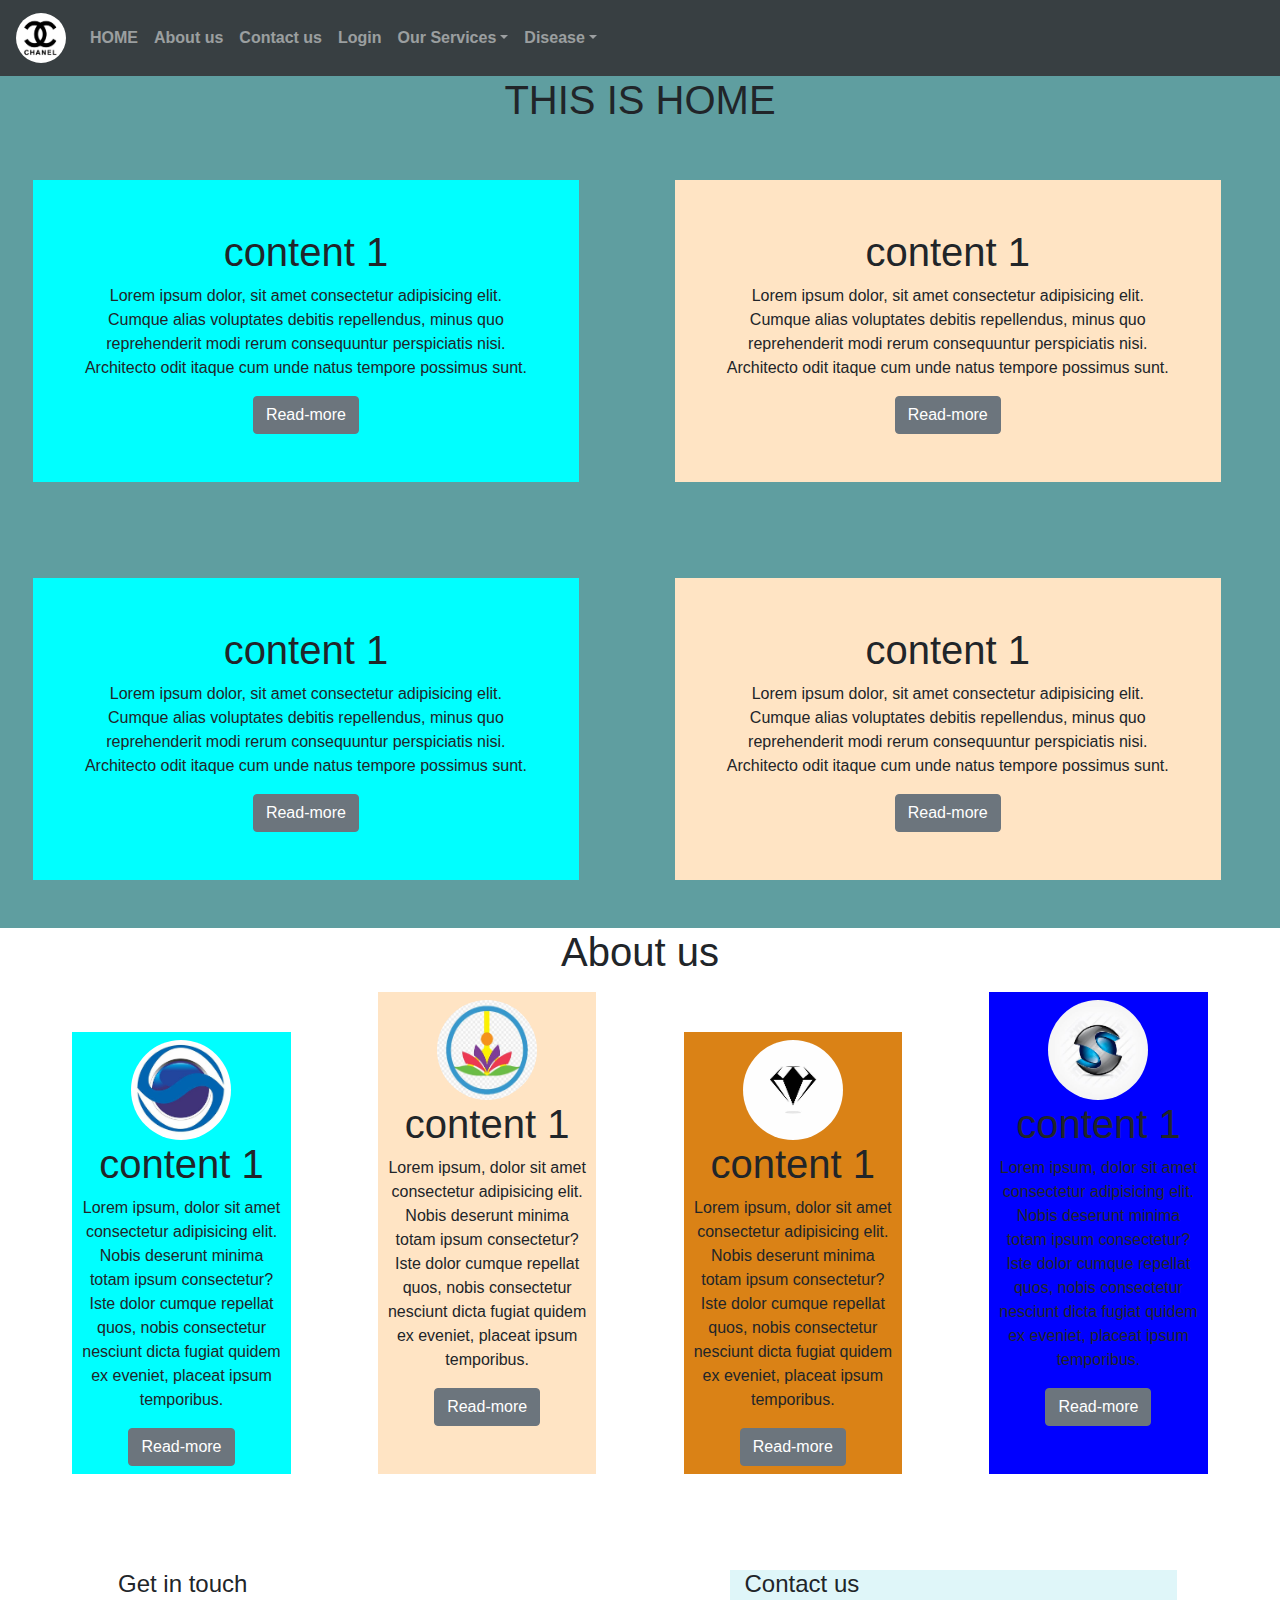
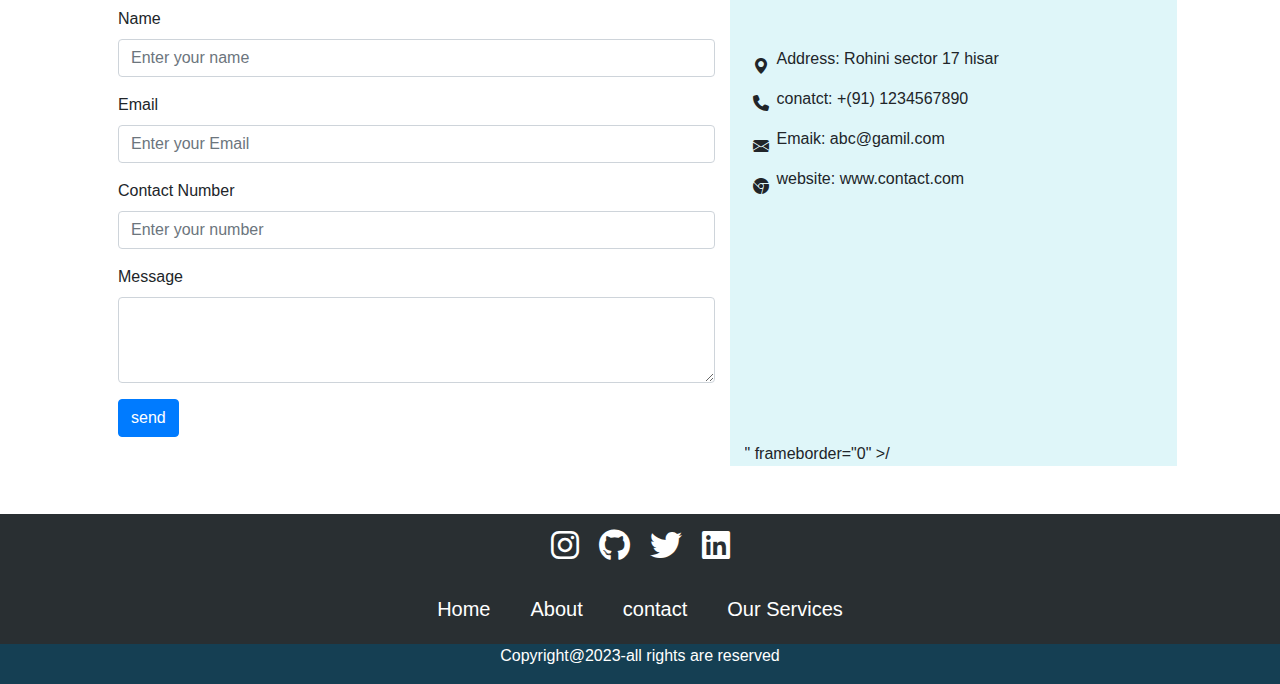
<file: index.html>
<!doctype html>
<html lang="en">
  <head>
    <!-- Required meta tags -->
    <meta charset="utf-8">
    <meta name="viewport" content="width=device-width, initial-scale=1, shrink-to-fit=no">

    <!-- Bootstrap CSS -->
    <link rel="stylesheet" href="https://cdn.jsdelivr.net/npm/bootstrap@4.3.1/dist/css/bootstrap.min.css" integrity="sha384-ggOyR0iXCbMQv3Xipma34MD+dH/1fQ784/j6cY/iJTQUOhcWr7x9JvoRxT2MZw1T" crossorigin="anonymous">
    <link rel="stylesheet" href="style.css">
    <link rel="stylesheet" href="https://cdnjs.cloudflare.com/ajax/libs/font-awesome/6.2.1/css/all.min.css">
    <!--Bootsrap icons-->
<link rel="stylesheet" href="https://cdn.jsdelivr.net/npm/bootstrap-icons@1.10.3/font/bootstrap-icons.css">  
    <title>Our website</title>
  </head>
  <body>
    <header>
     
      <div id="botttomheader">
        <div class="container-fluid">
          <nav class="navbar navbar-dark  navbar-expand-lg mybg ">
            <a href="" class="navbar-brand">
              <img src="images/logo.jpg " height="50px" width="50px" class="my-img"alt="logo">
            </a>
            <button data-toggle="collapse" data-target="#navbarToggler"  class="navbar-toggler"  type="button">
              <span class="navbar-toggler-icon">
                 
              </span>
            </button>
            <div class="collapse navbar-collapse" id="navbarToggler">
          

            <ul class="navbar-nav">
              <li class="nav-item ">
                <a href="home/index.html" class="nav-link">HOME</a>
              </li>
              <li class="nav-item ">
                <a href="aboutus/index.html" class="nav-link">About us</a>
              </li>
             
               <li class="nav-item">
                <a href="contactus/index.html" class="nav-link">Contact us</a>
              </li>
              <li class="nav-item">
                <a href="login/index.html" class="nav-link">Login</a>
              </li>
              <li class="nav-item dropdown">
                <a  data-toggle= "dropdown"  href="" class="nav-link dropdown-toggle" role="button">Our Services</a>
                <div class="dropdown-menu">
                  <a class="dropdown-item" href="">HTML</a>
                  <a class="dropdown-item" href="">CSS</a>
                  <a class="dropdown-item" href="">JS</a>
                  <a class="dropdown-item" href="">Bootstrap</a>
                  <a class="dropdown-item" href="">WEB DEVELOPMENT</a>
                  <div class="dropdown-divider"></div>
                  <a class="dropdown-item" href="">C++(DSA)</a>
                  <a class="dropdown-item" href="">C(basic)</a>
                  <a class="dropdown-item" href="">Python(basic)</a>
                  <div class="dropdown-divider"></div>
                  <a class="dropdown-item" href="">Github</a>
                  <a class="dropdown-item" href="">vscode</a>
                  <a class="dropdown-item" href="">canva</a>
                </div>
              </li>
              <li class="nav-item dropdown">
                <a  data-toggle= "dropdown"  href="" class="nav-link dropdown-toggle" role="button">Disease</a>
                <div class="dropdown-menu">
                  <a class="dropdown-item" href="">HTML</a>
                  <a class="dropdown-item" href="">CSS</a>
                  <a class="dropdown-item" href="">JS</a>
                  <a class="dropdown-item" href="">Bootstrap</a>
                  <a class="dropdown-item" href="">WEB DEVELOPMENT</a>
                  <div class="dropdown-divider"></div>
                  <a class="dropdown-item" href="">C++(DSA)</a>
                  <a class="dropdown-item" href="">C(basic)</a>
                  <a class="dropdown-item" href="">Python(basic)</a>
                  <div class="dropdown-divider"></div>
                  <a class="dropdown-item" href="">Github</a>
                  <a class="dropdown-item" href="">vscode</a>
                  <a class="dropdown-item" href="">canva</a>
                </div>
              </li>
            </ul>
          </div>
          </nav>
        </div>
      </div>
    </header>
    <section class="home">
        <h1 class="top-content">THIS IS HOME</h1>
       </div>
      <div class="row">
        <div class="col-md-5 bg1  m-5 mb-5 p-5 text-center">
        <h1 class="heading">content 1</h1>
        <p class="para">Lorem ipsum dolor, sit amet consectetur adipisicing elit. Cumque alias voluptates debitis repellendus, minus quo reprehenderit modi rerum consequuntur perspiciatis nisi. Architecto odit itaque cum unde natus tempore possimus sunt.</p>
        <button type="button" class="btn btn-secondary">Read-more</button>
  
      </div>
        <div class="col-md-5 bg2 m-5 mb-5 p-5 text-center">
          <h1 class="heading">content 1</h1>
          <p  class="para">Lorem ipsum dolor, sit amet consectetur adipisicing elit. Cumque alias voluptates debitis repellendus, minus quo reprehenderit modi rerum consequuntur perspiciatis nisi. Architecto odit itaque cum unde natus tempore possimus sunt.</p>
          <button type="button" class="btn btn-secondary">Read-more</button>

        </div>
        </div>
       <!-- <div  class="col-lg-4 bg3 mb-5">  <h1>content 1</h1>
          <p class="para">Lorem ipsum dolor, sit amet consectetur adipisicing elit. Cumque alias voluptates debitis repellendus, minus quo reprehenderit modi rerum consequuntur perspiciatis nisi. Architecto odit itaque cum unde natus tempore possimus sunt.</p>
          </div></div>
          -->

      </div>
      <div class="row">
        <div class="col-md-5 bg1  m-5 mb-5 p-5 text-center">
        <h1 class="heading">content 1</h1>
        <p class="para">Lorem ipsum dolor, sit amet consectetur adipisicing elit. Cumque alias voluptates debitis repellendus, minus quo reprehenderit modi rerum consequuntur perspiciatis nisi. Architecto odit itaque cum unde natus tempore possimus sunt.</p>
        <button type="button" class="btn btn-secondary">Read-more</button>
 
      </div>
        <div class="col-md-5 bg2 m-5 mb-5 text-center p-5">
          <h1 class="heading">content 1</h1>
          <p  class="para">Lorem ipsum dolor, sit amet consectetur adipisicing elit. Cumque alias voluptates debitis repellendus, minus quo reprehenderit modi rerum consequuntur perspiciatis nisi. Architecto odit itaque cum unde natus tempore possimus sunt.</p>
          <button type="button" class="btn btn-secondary">Read-more</button>
 
        </div>
        </div>
    </section>
    <section class="aboutus">
      <h1 class="abtheading">About us</h1>
      <div class="row">
          <div class="col-lg-2 p-2 text-center mb-5 ml-auto mr-auto mt-lg-5 mt-2 bg1 ">
            <img class="logo1" src="images/logo1.jpg" alt="">
             <h1 class="heading">content 1</h1>
               <p class="para">Lorem ipsum, dolor sit amet consectetur adipisicing elit. Nobis deserunt minima totam ipsum consectetur? Iste dolor cumque repellat quos, nobis consectetur nesciunt dicta fugiat quidem ex eveniet, placeat ipsum temporibus.</p>
               <button type="button" class="btn btn-secondary">Read-more</button>

              </div>
          <div class="col-lg-2 p-2 text-center mb-5 mr-auto mt-2 bg2 ">
            <img class="logo2" src="images/logo2.jpg" alt="">
            <h1 class="heading">content 1</h1>
            <p class="para">Lorem ipsum, dolor sit amet consectetur adipisicing elit. Nobis deserunt minima totam ipsum consectetur? Iste dolor cumque repellat quos, nobis consectetur nesciunt dicta fugiat quidem ex eveniet, placeat ipsum temporibus.</p>
            <button type="button" class="btn btn-secondary">Read-more</button>

          </div>
          <div class="col-lg-2 p-2 text-center mb-5  mr-auto mt-lg-5 mt-2 bg3 ">
            <img class="logo3" src="images/logo3.jpg" alt="">
            <h1 class="heading">content 1</h1>
            <p class="para">Lorem ipsum, dolor sit amet consectetur adipisicing elit. Nobis deserunt minima totam ipsum consectetur? Iste dolor cumque repellat quos, nobis consectetur nesciunt dicta fugiat quidem ex eveniet, placeat ipsum temporibus.</p>
            <button type="button" class="btn btn-secondary">Read-more</button>

          </div>
          <div class="col-lg-2 p-2  text-center mb-5 mr-auto mt-2 bg4 "> 
            <img class="logo4" src="images/logo4.jpg" alt=""><h1 class="heading">content 1</h1>
            <p class="para" >Lorem ipsum, dolor sit amet consectetur adipisicing elit. Nobis deserunt minima totam ipsum consectetur? Iste dolor cumque repellat quos, nobis consectetur nesciunt dicta fugiat quidem ex eveniet, placeat ipsum temporibus.</p>
            <button type="button" class="btn btn-secondary">Read-more</button>

          </div>
  
      </div>
  </section>
  <section class="login">

  </section>
  <div class="container contact p-5">
    <div class="row">
        <div class="col-md-7">
            <h4>Get in touch</h4>
            <div class="mb-3">
                <label for="exampleFormControlInput1" class="form-label">Name</label>
                <input type="text" class="form-control" id="exampleFormControlInput1" placeholder="Enter your name">
              </div>

              <div class="mb-3">
                <label for="exampleFormControlInput1" class="form-label">Email</label>
                <input type="email" class="form-control" id="exampleFormControlInput1" placeholder="Enter your Email">
              </div>

              <div class="mb-3">
                <label for="exampleFormControlInput1" class="form-label">Contact Number</label>
                <input type="number" class="form-control" id="exampleFormControlInput1" placeholder="Enter your number">
              </div>

     
              <div class="mb-3">
                <label for="exampleFormControlTextarea1" class="form-label">Message</label>
                <textarea class="form-control" id="exampleFormControlTextarea1" rows="3"></textarea>
              </div> 
              <button class="btn btn-primary">send</button>
        </div>
        <div class="col-md-5" style="background-color: rgb(223, 246, 249);">
            <h4>Contact us</h4>
            <div class="mt-5">
                
                <div class="d-flex">
                    <i class="bi bi-geo-alt-fill p-2"></i>
                     <p>Address: Rohini sector 17  hisar</p>
                     
                </div>
                <div class="d-flex">
                    <i class="fa-solid fa-phone p-2"></i>
                     <p>conatct: +(91) 1234567890</p>

                </div>
                <div class="d-flex">
                    <i class="bi bi-envelope-fill p-2"></i>
                     <p>Emaik: abc@gamil.com</p>
                     
                </div>
                <div class="d-flex">
                    <i class="bi bi-browser-chrome p-2"></i>
                     <p>website: www.contact.com</p>
                     
                </div>
                <div class="embed-responsive embed-responsive-16by9">
                    <iframe  class="embed-responsive-item"src="https://www.google.com/maps/embed?pb=!1m18!1m12!1m3!1d13970.463586509028!2d75.60112953091384!3d28.909760066945914!2m3!1f0!2f0!3f0!3m2!1i1024!2i768!4f13.1!3m3!1m2!1s0x3913b154c63e9f61%3A0xe22f3f8492cb7462!2sSiwani%2C%20Haryana%20127046!5e0!3m2!1sen!2sin!4v1675490617007!5m2!1sen!2sin" width="400" height="300" style="border:0;" allowfullscreen="" loading="lazy" referrerpolicy="no-referrer-when-downgrade"></iframe>"  frameborder="0" ></iframe>/
                </div>

            </div>
        </div>
    </div>
</div>
    <footer class="full-footer" >
    <div class="container-fluid  top-footer" >
        <div class="row pl-lg-3 pr-lg-3 social">
           <a class="myclass" class="p-2" href=""><i class="fa-brands fa-2x fa-instagram"></i></a> 
           <a class="myclass" class="p-2" href=""><i class="fa-brands fa-2x fa-github"></i></a>
           <a  class="myclass" class="p-2" href=""><i class="fa-brands fa-2x fa-twitter"></i></a>
           <a class="myclass" class="p-2"  href=""><i class="fa-brands fa-2x fa-linkedin"></i></a>
        </div>
        <div class="row pl-lg-3 pr-lg-3 bottom-link">
         <a href="">Home</a>
         <a href="">About</a>
         <a href="">contact</a>
         <a href="">Our Services</a>
        </div>
     </div>
  
    <div class="container-fluid  bottom-footer">
      <div class="row">
        <div class="col-12">
          <p>Copyright@2023-all rights are reserved</p>
        </div>
      </div>
    </div>
    </footer>

    <!-- Optional JavaScript -->
    <!-- jQuery first, then Popper.js, then Bootstrap JS -->
    <script src="https://code.jquery.com/jquery-3.3.1.slim.min.js" integrity="sha384-q8i/X+965DzO0rT7abK41JStQIAqVgRVzpbzo5smXKp4YfRvH+8abtTE1Pi6jizo" crossorigin="anonymous"></script>
    <script src="https://cdn.jsdelivr.net/npm/popper.js@1.14.7/dist/umd/popper.min.js" integrity="sha384-UO2eT0CpHqdSJQ6hJty5KVphtPhzWj9WO1clHTMGa3JDZwrnQq4sF86dIHNDz0W1" crossorigin="anonymous"></script>
    <script src="https://cdn.jsdelivr.net/npm/bootstrap@4.3.1/dist/js/bootstrap.min.js" integrity="sha384-JjSmVgyd0p3pXB1rRibZUAYoIIy6OrQ6VrjIEaFf/nJGzIxFDsf4x0xIM+B07jRM" crossorigin="anonymous"></script>
</html>
</file>
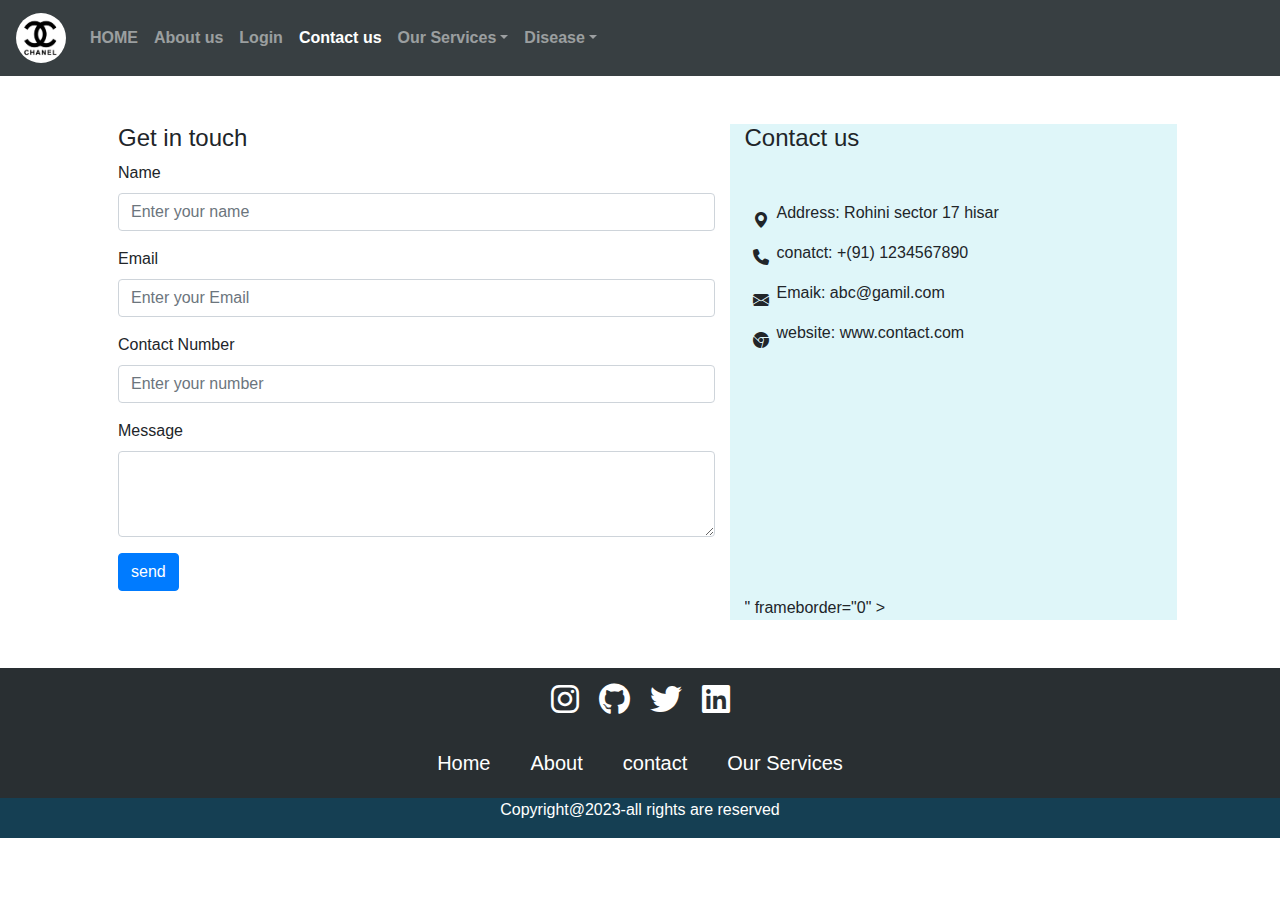
<file: contactus/index.html>
<!doctype html>
<html lang="en">
  <head>
    <!-- Required meta tags -->
    <meta charset="utf-8">
    <meta name="viewport" content="width=device-width, initial-scale=1, shrink-to-fit=no">

    <!-- Bootstrap CSS -->
    <link rel="stylesheet" href="https://cdn.jsdelivr.net/npm/bootstrap@4.3.1/dist/css/bootstrap.min.css" integrity="sha384-ggOyR0iXCbMQv3Xipma34MD+dH/1fQ784/j6cY/iJTQUOhcWr7x9JvoRxT2MZw1T" crossorigin="anonymous">
    <link rel="stylesheet" href="style.css">
    <link rel="stylesheet" href="https://cdnjs.cloudflare.com/ajax/libs/font-awesome/6.2.1/css/all.min.css">
<!--Bootsrap icons-->
<link rel="stylesheet" href="https://cdn.jsdelivr.net/npm/bootstrap-icons@1.10.3/font/bootstrap-icons.css">  
    <title>Contact us</title>
  </head>
  <body>
    <header>
     
      <div id="botttomheader">
        <div class="container-fluid">
          <nav class="navbar navbar-dark  navbar-expand-lg mybg ">
            <a href="" class="navbar-brand">
              <img src="images/logo.jpg " height="50px" width="50px" class="my-img"alt="logo">
            </a>
            <button data-toggle="collapse" data-target="#navbarToggler"  class="navbar-toggler"  type="button">
              <span class="navbar-toggler-icon">
                 
              </span>
            </button>
            <div class="collapse navbar-collapse" id="navbarToggler">
          

            <ul class="navbar-nav">
              <li class="nav-item">
                <a href="../home/index.html" class="nav-link">HOME</a>
              </li>
              <li class="nav-item ">
                <a href="../aboutus/index.html" class="nav-link">About us</a>
              </li>
              <li class="nav-item ">
                <a href="../login/index.html" class="nav-link">Login</a>
              </li>
               <li class="nav-item active">
                <a href="../contactus/index.html" class="nav-link">Contact us</a>
              </li>
              <li class="nav-item dropdown">
                <a  data-toggle= "dropdown"  href="" class="nav-link dropdown-toggle" role="button">Our Services</a>
                <div class="dropdown-menu">
                  <a class="dropdown-item" href="">HTML</a>
                  <a class="dropdown-item" href="">CSS</a>
                  <a class="dropdown-item" href="">JS</a>
                  <a class="dropdown-item" href="">Bootstrap</a>
                  <a class="dropdown-item" href="">WEB DEVELOPMENT</a>
                  <div class="dropdown-divider"></div>
                  <a class="dropdown-item" href="">C++(DSA)</a>
                  <a class="dropdown-item" href="">C(basic)</a>
                  <a class="dropdown-item" href="">Python(basic)</a>
                  <div class="dropdown-divider"></div>
                  <a class="dropdown-item" href="">Github</a>
                  <a class="dropdown-item" href="">vscode</a>
                  <a class="dropdown-item" href="">canva</a>
                </div>
              </li>
              <li class="nav-item dropdown">
                <a  data-toggle= "dropdown"  href="" class="nav-link dropdown-toggle" role="button">Disease</a>
                <div class="dropdown-menu">
                  <a class="dropdown-item" href="">HTML</a>
                  <a class="dropdown-item" href="">CSS</a>
                  <a class="dropdown-item" href="">JS</a>
                  <a class="dropdown-item" href="">Bootstrap</a>
                  <a class="dropdown-item" href="">WEB DEVELOPMENT</a>
                  <div class="dropdown-divider"></div>
                  <a class="dropdown-item" href="">C++(DSA)</a>
                  <a class="dropdown-item" href="">C(basic)</a>
                  <a class="dropdown-item" href="">Python(basic)</a>
                  <div class="dropdown-divider"></div>
                  <a class="dropdown-item" href="">Github</a>
                  <a class="dropdown-item" href="">vscode</a>
                  <a class="dropdown-item" href="">canva</a>
                </div>
              </li>
            </ul>
          </div>
          </nav>
        </div>
      </div>
    </header>
    <div class="container contact p-5">
        <div class="row">
            <div class="col-md-7">
                <h4>Get in touch</h4>
                <div class="mb-3">
                    <label for="exampleFormControlInput1" class="form-label">Name</label>
                    <input type="text" class="form-control" id="exampleFormControlInput1" placeholder="Enter your name">
                  </div>

                  <div class="mb-3">
                    <label for="exampleFormControlInput1" class="form-label">Email</label>
                    <input type="email" class="form-control" id="exampleFormControlInput1" placeholder="Enter your Email">
                  </div>

                  <div class="mb-3">
                    <label for="exampleFormControlInput1" class="form-label">Contact Number</label>
                    <input type="number" class="form-control" id="exampleFormControlInput1" placeholder="Enter your number">
                  </div>

         
                  <div class="mb-3">
                    <label for="exampleFormControlTextarea1" class="form-label">Message</label>
                    <textarea class="form-control" id="exampleFormControlTextarea1" rows="3"></textarea>
                  </div> 
                  <button class="btn btn-primary">send</button>
            </div>
            <div class="col-md-5" style="background-color: rgb(223, 246, 249);">
                <h4>Contact us</h4>
                <div class="mt-5">
                    
                    <div class="d-flex">
                        <i class="bi bi-geo-alt-fill p-2"></i>
                         <p>Address: Rohini sector 17  hisar</p>
                         
                    </div>
                    <div class="d-flex">
                        <i class="fa-solid fa-phone p-2"></i>
                         <p>conatct: +(91) 1234567890</p>

                    </div>
                    <div class="d-flex">
                        <i class="bi bi-envelope-fill p-2"></i>
                         <p>Emaik: abc@gamil.com</p>
                         
                    </div>
                    <div class="d-flex">
                        <i class="bi bi-browser-chrome p-2"></i>
                         <p>website: www.contact.com</p>
                         
                    </div>
                    <div class="embed-responsive embed-responsive-16by9">
                        <iframe  class="embed-responsive-item"src="https://www.google.com/maps/embed?pb=!1m18!1m12!1m3!1d13970.463586509028!2d75.60112953091384!3d28.909760066945914!2m3!1f0!2f0!3f0!3m2!1i1024!2i768!4f13.1!3m3!1m2!1s0x3913b154c63e9f61%3A0xe22f3f8492cb7462!2sSiwani%2C%20Haryana%20127046!5e0!3m2!1sen!2sin!4v1675490617007!5m2!1sen!2sin" width="400" height="300" style="border:0;" allowfullscreen="" loading="lazy" referrerpolicy="no-referrer-when-downgrade"></iframe>"  frameborder="0" ></iframe>
                    </div>

                </div>
            </div>
        </div>
    </div>
    <footer class="full-footer" >
        <div class="container-fluid  top-footer" >
            <div class="row pl-lg-3 pr-lg-3 social">
               <a class="myclass" class="p-2" href=""><i class="fa-brands fa-2x fa-instagram"></i></a> 
               <a class="myclass" class="p-2" href=""><i class="fa-brands fa-2x fa-github"></i></a>
               <a  class="myclass" class="p-2" href=""><i class="fa-brands fa-2x fa-twitter"></i></a>
               <a class="myclass" class="p-2"  href=""><i class="fa-brands fa-2x fa-linkedin"></i></a>
            </div>
            <div class="row pl-lg-3 pr-lg-3 bottom-link">
             <a href="">Home</a>
             <a href="">About</a>
             <a href="">contact</a>
             <a href="">Our Services</a>
            </div>
         </div>
    
        <div class="container-fluid  bottom-footer">
          <div class="row">
            <div class="col-12">
              <p>Copyright@2023-all rights are reserved</p>
            </div>
          </div>
        </div>
        </footer>
    
        <!-- Optional JavaScript -->
        <!-- jQuery first, then Popper.js, then Bootstrap JS -->
        <script src="https://code.jquery.com/jquery-3.3.1.slim.min.js" integrity="sha384-q8i/X+965DzO0rT7abK41JStQIAqVgRVzpbzo5smXKp4YfRvH+8abtTE1Pi6jizo" crossorigin="anonymous"></script>
        <script src="https://cdn.jsdelivr.net/npm/popper.js@1.14.7/dist/umd/popper.min.js" integrity="sha384-UO2eT0CpHqdSJQ6hJty5KVphtPhzWj9WO1clHTMGa3JDZwrnQq4sF86dIHNDz0W1" crossorigin="anonymous"></script>
        <script src="https://cdn.jsdelivr.net/npm/bootstrap@4.3.1/dist/js/bootstrap.min.js" integrity="sha384-JjSmVgyd0p3pXB1rRibZUAYoIIy6OrQ6VrjIEaFf/nJGzIxFDsf4x0xIM+B07jRM" crossorigin="anonymous"></script>
    </html>
</file>
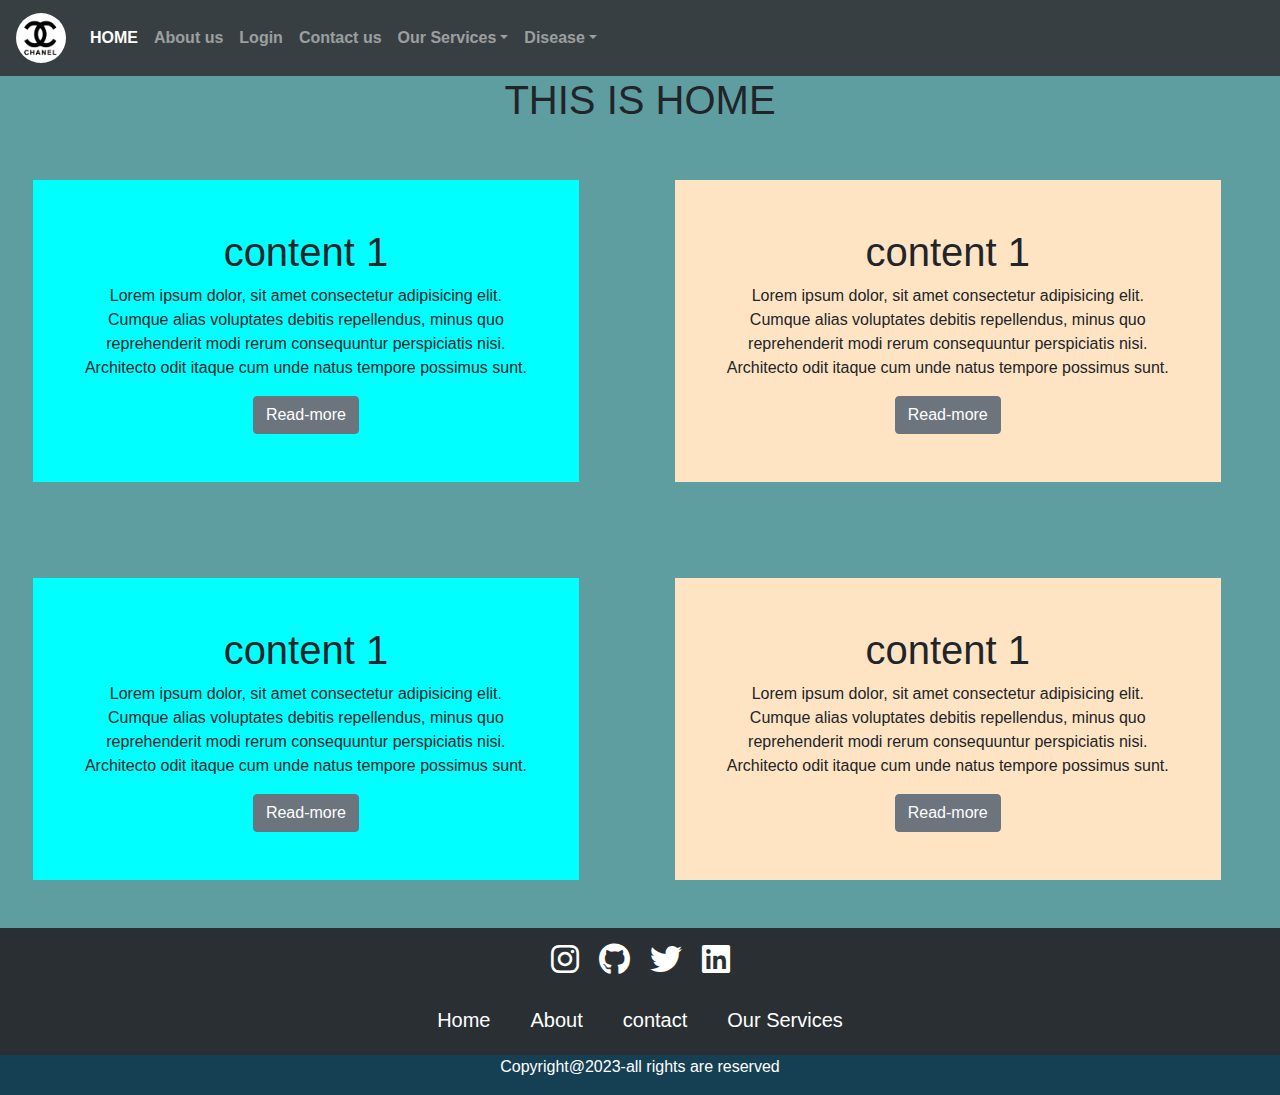
<file: home/index.html>
<!-- Bootstrap CSS -->
    <link rel="stylesheet" href="https://cdn.jsdelivr.net/npm/bootstrap@4.3.1/dist/css/bootstrap.min.css" integrity="sha384-ggOyR0iXCbMQv3Xipma34MD+dH/1fQ784/j6cY/iJTQUOhcWr7x9JvoRxT2MZw1T" crossorigin="anonymous">
    <link rel="stylesheet" href="style.css">
    <link rel="stylesheet" href="https://cdnjs.cloudflare.com/ajax/libs/font-awesome/6.2.1/css/all.min.css">
<!--Bootsrap icons-->
<link rel="stylesheet" href="https://cdn.jsdelivr.net/npm/bootstrap-icons@1.10.3/font/bootstrap-icons.css">  
    <title>Home</title>
  </head>
  <body>
    <header>
     
      <div id="botttomheader">
        <div class="container-fluid">
          <nav class="navbar navbar-dark  navbar-expand-lg mybg ">
            <a href="" class="navbar-brand">
              <img src="images/logo.jpg " height="50px" width="50px" class="my-img"alt="logo">
            </a>
            <button data-toggle="collapse" data-target="#navbarToggler"  class="navbar-toggler"  type="button">
              <span class="navbar-toggler-icon">
                 
              </span>
            </button>
            <div class="collapse navbar-collapse" id="navbarToggler">
          

            <ul class="navbar-nav">
              <li class="nav-item active">
                <a href="../home/index.html" class="nav-link">HOME</a>
              </li>
              <li class="nav-item ">
                <a href="../aboutus/index.html" class="nav-link">About us</a>
              </li>
              <li class="nav-item">
                <a href="../login/index.html" class="nav-link">Login</a>
              </li>
               <li class="nav-item">
                <a href="../contactus/index.html" class="nav-link">Contact us</a>
              </li>
             
              <li class="nav-item dropdown">
                <a  data-toggle= "dropdown"  href="" class="nav-link dropdown-toggle" role="button">Our Services</a>
                <div class="dropdown-menu">
                  <a class="dropdown-item" href="">HTML</a>
                  <a class="dropdown-item" href="">CSS</a>
                  <a class="dropdown-item" href="">JS</a>
                  <a class="dropdown-item" href="">Bootstrap</a>
                  <a class="dropdown-item" href="">WEB DEVELOPMENT</a>
                  <div class="dropdown-divider"></div>
                  <a class="dropdown-item" href="">C++(DSA)</a>
                  <a class="dropdown-item" href="">C(basic)</a>
                  <a class="dropdown-item" href="">Python(basic)</a>
                  <div class="dropdown-divider"></div>
                  <a class="dropdown-item" href="">Github</a>
                  <a class="dropdown-item" href="">vscode</a>
                  <a class="dropdown-item" href="">canva</a>
                </div>
              </li>
              <li class="nav-item dropdown">
                <a  data-toggle= "dropdown"  href="" class="nav-link dropdown-toggle" role="button">Disease</a>
                <div class="dropdown-menu">
                  <a class="dropdown-item" href="">HTML</a>
                  <a class="dropdown-item" href="">CSS</a>
                  <a class="dropdown-item" href="">JS</a>
                  <a class="dropdown-item" href="">Bootstrap</a>
                  <a class="dropdown-item" href="">WEB DEVELOPMENT</a>
                  <div class="dropdown-divider"></div>
                  <a class="dropdown-item" href="">C++(DSA)</a>
                  <a class="dropdown-item" href="">C(basic)</a>
                  <a class="dropdown-item" href="">Python(basic)</a>
                  <div class="dropdown-divider"></div>
                  <a class="dropdown-item" href="">Github</a>
                  <a class="dropdown-item" href="">vscode</a>
                  <a class="dropdown-item" href="">canva</a>
                </div>
              </li>
            </ul>
          </div>
          </nav>
        </div>
      </div>
    </header>
    <section class="home">
        <h1 class="top-content">THIS IS HOME</h1>
       </div>
      <div class="row">
        <div class="col-md-5 bg1  m-5 mb-5 p-5 text-center">
        <h1 class="heading">content 1</h1>
        <p class="para">Lorem ipsum dolor, sit amet consectetur adipisicing elit. Cumque alias voluptates debitis repellendus, minus quo reprehenderit modi rerum consequuntur perspiciatis nisi. Architecto odit itaque cum unde natus tempore possimus sunt.</p>
        <button type="button" class="btn btn-secondary">Read-more</button>
  
      </div>
        <div class="col-md-5 bg2 m-5 mb-5 p-5 text-center">
          <h1 class="heading">content 1</h1>
          <p  class="para">Lorem ipsum dolor, sit amet consectetur adipisicing elit. Cumque alias voluptates debitis repellendus, minus quo reprehenderit modi rerum consequuntur perspiciatis nisi. Architecto odit itaque cum unde natus tempore possimus sunt.</p>
          <button type="button" class="btn btn-secondary">Read-more</button>

        </div>
        </div>
       <!-- <div  class="col-lg-4 bg3 mb-5">  <h1>content 1</h1>
          <p class="para">Lorem ipsum dolor, sit amet consectetur adipisicing elit. Cumque alias voluptates debitis repellendus, minus quo reprehenderit modi rerum consequuntur perspiciatis nisi. Architecto odit itaque cum unde natus tempore possimus sunt.</p>
          </div></div>
          -->

      </div>
      <div class="row">
        <div class="col-md-5 bg1  m-5 mb-5 p-5 text-center">
        <h1 class="heading">content 1</h1>
        <p class="para">Lorem ipsum dolor, sit amet consectetur adipisicing elit. Cumque alias voluptates debitis repellendus, minus quo reprehenderit modi rerum consequuntur perspiciatis nisi. Architecto odit itaque cum unde natus tempore possimus sunt.</p>
        <button type="button" class="btn btn-secondary">Read-more</button>
 
      </div>
        <div class="col-md-5 bg2 m-5 mb-5 text-center p-5">
          <h1 class="heading">content 1</h1>
          <p  class="para">Lorem ipsum dolor, sit amet consectetur adipisicing elit. Cumque alias voluptates debitis repellendus, minus quo reprehenderit modi rerum consequuntur perspiciatis nisi. Architecto odit itaque cum unde natus tempore possimus sunt.</p>
          <button type="button" class="btn btn-secondary">Read-more</button>
 
        </div>
        </div>
    </section>
    <footer class="full-footer" >
        <div class="container-fluid  top-footer" >
            <div class="row pl-lg-3 pr-lg-3 social">
               <a class="myclass" class="p-2" href=""><i class="fa-brands fa-2x fa-instagram"></i></a> 
               <a class="myclass" class="p-2" href=""><i class="fa-brands fa-2x fa-github"></i></a>
               <a  class="myclass" class="p-2" href=""><i class="fa-brands fa-2x fa-twitter"></i></a>
               <a class="myclass" class="p-2"  href=""><i class="fa-brands fa-2x fa-linkedin"></i></a>
            </div>
            <div class="row pl-lg-3 pr-lg-3 bottom-link">
             <a href="">Home</a>
             <a href="">About</a>
             <a href="">contact</a>
             <a href="">Our Services</a>
            </div>
         </div>
      
        <div class="container-fluid  bottom-footer">
          <div class="row">
            <div class="col-12">
              <p>Copyright@2023-all rights are reserved</p>
            </div>
          </div>
        </div>
        </footer>
    
        <!-- Optional JavaScript -->
        <!-- jQuery first, then Popper.js, then Bootstrap JS -->
        <script src="https://code.jquery.com/jquery-3.3.1.slim.min.js" integrity="sha384-q8i/X+965DzO0rT7abK41JStQIAqVgRVzpbzo5smXKp4YfRvH+8abtTE1Pi6jizo" crossorigin="anonymous"></script>
        <script src="https://cdn.jsdelivr.net/npm/popper.js@1.14.7/dist/umd/popper.min.js" integrity="sha384-UO2eT0CpHqdSJQ6hJty5KVphtPhzWj9WO1clHTMGa3JDZwrnQq4sF86dIHNDz0W1" crossorigin="anonymous"></script>
        <script src="https://cdn.jsdelivr.net/npm/bootstrap@4.3.1/dist/js/bootstrap.min.js" integrity="sha384-JjSmVgyd0p3pXB1rRibZUAYoIIy6OrQ6VrjIEaFf/nJGzIxFDsf4x0xIM+B07jRM" crossorigin="anonymous"></script>
    </html>
</file>
<file: style.css>
/*NAV BAR BCAKGROUND COLOR*/
.mybg
{
    background-color:rgb(56 63 66);
}
.container-fluid
{
    padding-left: 0px;
    padding-right: 0px;
}
nav ul li a
{
    font-size: 1rem;
    font-weight: 600;
    color: white;
}
.my-img
{
    border-radius: 50%; 
}
/*HOME*/
.bg1{
    background-color: aqua;}
.bg2
{
    background-color:bisque
}
.bg3
{
    background-color: rgb(218, 130, 22);
}
.bg4
{
    background-color: blue;
}
.top-content
{
    text-align: center;
}
.home
{
    background-color: cadetblue;
}
.para
{
    justify-content: center;
}
.heading{
text-align: center;
}
/* About us*/

/*.row
{
   
    justify-content: center;
    margin:5px;
}*/
.logo1
{
    height:100px;
    width:100px;
    border-radius: 50%;
}
.logo2
{
    height:100px;
    width:100px;
    border-radius: 50%;
}
.logo3
{
    height:100px;
    width:100px;
    border-radius: 50%;
}
.logo4
{
    height:100px;
    width:100px;
    border-radius: 50%;
}

.abtheading
{
    text-align: center;
}
/*Contact us*/


/*FOOTER START*/

.top-footer{
    background-color: rgb(41, 47, 50);
}
.myclass 
{
    color:silver;
}
.top-footer p
{
    color:white;
}
.top-footer 
{
    color:white;
}
.top-footer a
{
    color:white;
    text-decoration: none;
}
.bottom-footer
{
    background-color:rgb(21 63 83)  ;
    color:white;
    text-align: center;
}
.social
{
    display: flex;
    justify-content: center;
}
.social a
{
    padding:10px;
    padding-top:15px;
}
.bottom-link
{
    display: flex;
    justify-content: center;
}
.bottom-link a
{
padding:20px;
font-size: 20px;
}
/*FOOTER END*/

/**
<div class="embed-responsive embed-responsive-16by9">
          
</div><iframe  class="embed-responsive-item"src="https://www.google.com/maps/embed?pb=!1m18!1m12!1m3!1d13970.463586509028!2d75.60112953091384!3d28.909760066945914!2m3!1f0!2f0!3f0!3m2!1i1024!2i768!4f13.1!3m3!1m2!1s0x3913b154c63e9f61%3A0xe22f3f8492cb7462!2sSiwani%2C%20Haryana%20127046!5e0!3m2!1sen!2sin!4v1675490617007!5m2!1sen!2sin" width="400" height="300" style="border:0;" allowfullscreen="" loading="lazy" referrerpolicy="no-referrer-when-downgrade"></iframe>"  frameborder="0" ></iframe>**/
</file>
<file: contactus/style.css>
/*NAV BAR BCAKGROUND COLOR*/
.mybg
{
    background-color:rgb(56 63 66);
}
.container-fluid
{
    padding-left: 0px;
    padding-right: 0px;
}
nav ul li a
{
    font-size: 1rem;
    font-weight: 600;
    color: white;
}
.my-img
{
    border-radius: 50%; 
}
/*HOME*/
.bg1{
    background-color: aqua;}
.bg2
{
    background-color:bisque
}
.bg3
{
    background-color: rgb(218, 130, 22);
}
.bg4
{
    background-color: blue;
}
.top-content
{
    text-align: center;
}
.home
{
    background-color: cadetblue;
}
.para
{
    justify-content: center;
}
.heading{
text-align: center;
}
/* About us*/

/*.row
{
   
    justify-content: center;
    margin:5px;
}*/
.logo1
{
    height:100px;
    width:100px;
    border-radius: 50%;
}
.logo2
{
    height:100px;
    width:100px;
    border-radius: 50%;
}
.logo3
{
    height:100px;
    width:100px;
    border-radius: 50%;
}
.logo4
{
    height:100px;
    width:100px;
    border-radius: 50%;
}

.abtheading
{
    text-align: center;
}
/*Contact us*/


/*FOOTER START*/

.top-footer{
    background-color: rgb(41, 47, 50);
}
.myclass 
{
    color:silver;
}
.top-footer p
{
    color:white;
}
.top-footer 
{
    color:white;
}
.top-footer a
{
    color:white;
    text-decoration: none;
}
.bottom-footer
{
    background-color:rgb(21 63 83)  ;
    color:white;
    text-align: center;
}
.social
{
    display: flex;
    justify-content: center;
}
.social a
{
    padding:10px;
    padding-top:15px;
}
.bottom-link
{
    display: flex;
    justify-content: center;
}
.bottom-link a
{
padding:20px;
font-size: 20px;
}
/*FOOTER END*/

/**
<div class="embed-responsive embed-responsive-16by9">
          
</div><iframe  class="embed-responsive-item"src="https://www.google.com/maps/embed?pb=!1m18!1m12!1m3!1d13970.463586509028!2d75.60112953091384!3d28.909760066945914!2m3!1f0!2f0!3f0!3m2!1i1024!2i768!4f13.1!3m3!1m2!1s0x3913b154c63e9f61%3A0xe22f3f8492cb7462!2sSiwani%2C%20Haryana%20127046!5e0!3m2!1sen!2sin!4v1675490617007!5m2!1sen!2sin" width="400" height="300" style="border:0;" allowfullscreen="" loading="lazy" referrerpolicy="no-referrer-when-downgrade"></iframe>"  frameborder="0" ></iframe>/
</file>
<file: home/style.css>
/*NAV BAR BCAKGROUND COLOR*/
.mybg
{
    background-color:rgb(56 63 66);
}
.container-fluid
{
    padding-left: 0px;
    padding-right: 0px;
}
nav ul li a
{
    font-size: 1rem;
    font-weight: 600;
    color: white;
}
.my-img
{
    border-radius: 50%; 
}
/*HOME*/
.bg1{
    background-color: aqua;}
.bg2
{
    background-color:bisque
}
.bg3
{
    background-color: rgb(218, 130, 22);
}
.bg4
{
    background-color: blue;
}
.top-content
{
    text-align: center;
}
.home
{
    background-color: cadetblue;
}
.para
{
    justify-content: center;
}
.heading{
text-align: center;
}
/* About us*/

/*.row
{
   
    justify-content: center;
    margin:5px;
}*/
.logo1
{
    height:100px;
    width:100px;
    border-radius: 50%;
}
.logo2
{
    height:100px;
    width:100px;
    border-radius: 50%;
}
.logo3
{
    height:100px;
    width:100px;
    border-radius: 50%;
}
.logo4
{
    height:100px;
    width:100px;
    border-radius: 50%;
}

.abtheading
{
    text-align: center;
}
/*Contact us*/


/*FOOTER START*/

.top-footer{
    background-color: rgb(41, 47, 50);
}
.myclass 
{
    color:silver;
}
.top-footer p
{
    color:white;
}
.top-footer 
{
    color:white;
}
.top-footer a
{
    color:white;
    text-decoration: none;
}
.bottom-footer
{
    background-color:rgb(21 63 83)  ;
    color:white;
    text-align: center;
}
.social
{
    display: flex;
    justify-content: center;
}
.social a
{
    padding:10px;
    padding-top:15px;
}
.bottom-link
{
    display: flex;
    justify-content: center;
}
.bottom-link a
{
padding:20px;
font-size: 20px;
}
/*FOOTER END*/

/**
<div class="embed-responsive embed-responsive-16by9">
          
</div><iframe  class="embed-responsive-item"src="https://www.google.com/maps/embed?pb=!1m18!1m12!1m3!1d13970.463586509028!2d75.60112953091384!3d28.909760066945914!2m3!1f0!2f0!3f0!3m2!1i1024!2i768!4f13.1!3m3!1m2!1s0x3913b154c63e9f61%3A0xe22f3f8492cb7462!2sSiwani%2C%20Haryana%20127046!5e0!3m2!1sen!2sin!4v1675490617007!5m2!1sen!2sin" width="400" height="300" style="border:0;" allowfullscreen="" loading="lazy" referrerpolicy="no-referrer-when-downgrade"></iframe>"  frameborder="0" ></iframe>/
</file>
